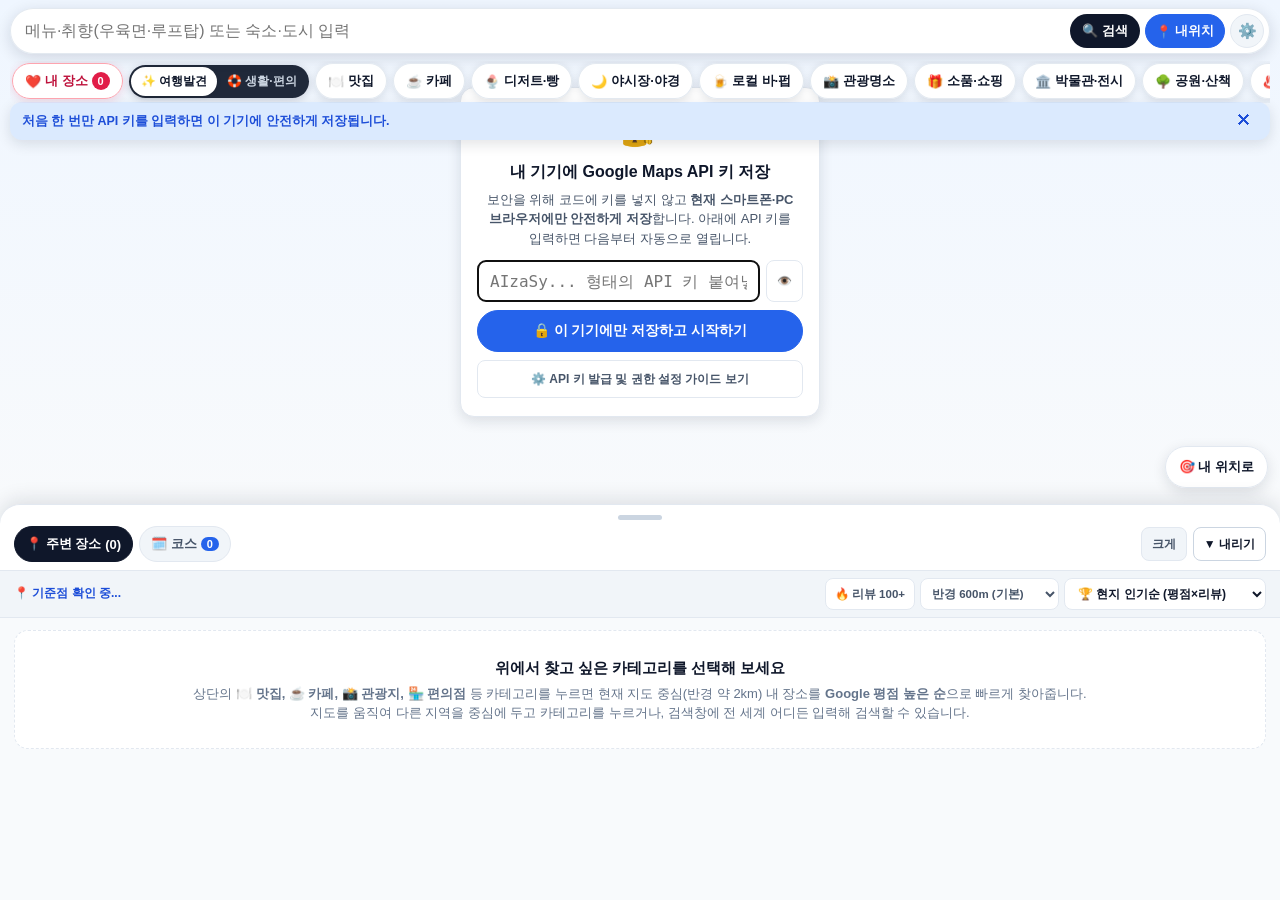
<file: index.html>
<!DOCTYPE html>
<html lang="ko">
<head>
  <meta charset="UTF-8" />
  <meta name="viewport" content="width=device-width, initial-scale=1.0, maximum-scale=1.0, user-scalable=no, viewport-fit=cover" />
  <meta name="apple-mobile-web-app-capable" content="yes" />
  <meta name="apple-mobile-web-app-status-bar-style" content="default" />
  <meta name="format-detection" content="telephone=no" />
  <meta name="referrer" content="strict-origin-when-cross-origin" />
  <title>주변 여행 도우미</title>
  <!-- 분리된 스타일시트 로드 -->
  <link rel="stylesheet" href="./style.css" />
</head>
<body>
  <!--
    ===========================================================================
    [아이폰용 Google Maps 여행 도우미 웹앱 설정 및 클라우드 안내]
    1. 보안 권장 API 키 설정 방법 (GitHub Pages 공개 저장소 유출 방지):
       소스 코드에는 API 키를 비워두고(GitHub에 키가 노출되지 않도록 보호),
       웹앱 첫 실행 시 화면의 입력창에 API 키를 입력하면 각자의 스마트폰·컴퓨터 브라우저(localStorage)에만 안전하게 저장됩니다.
    2. Google Cloud Console 필수 활성화 API (총 3개, 레거시 Places API 불필요):
       - Maps JavaScript API (지도 표시)
       - Places API (New) (주변 장소 검색 및 전 세계 텍스트 검색)
       - Routes API (도보 및 대중교통 실제 소요 시간·경로 계산)
       * 중요: API 키에 'API 제한사항'을 설정한 경우 반드시 위 3개 API
         (Maps JavaScript API, Places API (New), Routes API)를 모두 허용 목록에 체크하세요!
    ===========================================================================
  -->

  <div class="app-shell">
    <!-- 상단 플로팅 오버레이 헤더 (A타입: 지도가 화면 전체에 꽉 차도록 투명하게 떠 있는 구조) -->
    <header class="top-header">
      <form id="searchForm" class="search-row" onsubmit="return false;">
        <div class="search-input-wrap">
          <input
            type="search"
            id="searchInput"
            class="search-input"
            placeholder="메뉴·취향(우육면·루프탑) 또는 숙소·도시 입력"
            autocomplete="off"
          />
          <button type="button" id="btnClearSearch" class="btn-clear-search" aria-label="검색어 지우기">✕</button>
        </div>
        <button type="submit" id="btnSearch" class="btn-search" title="장소·메뉴·숙소 검색">
          🔍 검색
        </button>
        <button type="button" id="btnLocate" class="btn-locate" aria-label="내 위치 찾기" title="내 위치">
          📍 <span id="locateBtnText">내위치</span>
        </button>
        <button type="button" id="btnOpenHelp" class="btn-icon-pill" aria-label="도움말 및 API 키 안내" title="API 키 및 안내">
          ⚙️
        </button>
      </form>

      <!-- 상단 가로 스크롤 바: 맨 앞 '❤️ 내 장소' 버튼 + 카테고리 알약 버튼 -->
      <div id="categoryBar" class="category-scroll" role="tablist" aria-label="장소 카테고리"></div>

      <!-- 상단 '❤️ 내 장소' 드롭다운 패널 (미리 저장한 숙소·여행지를 한 번에 선택해 우선 이동) -->
      <div id="myPlacesDropdown" class="my-places-dropdown" role="region" aria-label="저장한 내 장소 목록">
        <div class="my-places-header">
          <span class="my-places-title">❤️ 내 장소 (숙소 · 가고 싶은 곳)</span>
          <button type="button" id="btnCloseMyPlaces" class="btn-my-place-act del" aria-label="내 장소 닫기">닫기 ✕</button>
        </div>
        <div id="myPlacesListContainer" class="my-places-list"></div>
      </div>
    </header>

    <!-- 상태 및 오류 알림 배너 -->
    <div id="statusBanner" class="status-banner" role="status" aria-live="polite">
      <span id="statusBannerText"></span>
      <div class="status-banner-actions">
        <button type="button" id="statusBannerHelpBtn" class="btn-banner-help" style="display:none;">원인·해결</button>
        <button type="button" id="statusBannerClose" class="status-banner-close" aria-label="알림 닫기">✕</button>
      </div>
    </div>

    <!-- 메인 영역: 지도 + 하단 시트 -->
    <main class="main-stage">
      <!-- 지도 영역 -->
      <section class="map-section" aria-label="Google 지도">
        <div id="map"></div>

        <!-- 지도를 움직였을 때 그 위치 중심에서 주변 정보를 바로 찾는 버튼 -->
        <button type="button" id="btnSearchMapCenter" class="btn-search-here" aria-label="현재 지도 중심에서 주변 검색">
          🔍 이 지역에서 바로 검색
        </button>

        <!-- 지도 중심 타겟 십자선 -->
        <div id="mapCenterReticle" class="map-center-reticle" aria-hidden="true"></div>

        <!-- API 키 미설정/오류 시 표시되는 기기 전용 보안 입력 화면 -->
        <div id="mapFallbackOverlay" class="map-fallback-overlay">
          <div class="map-fallback-card">
            <div class="map-fallback-icon">🔐</div>
            <h2 id="fallbackTitle" class="map-fallback-title">내 기기에 Google Maps API 키 저장</h2>
            <p id="fallbackDesc" class="map-fallback-desc">
              보안을 위해 소스 코드에 키를 넣지 않고, <strong>현재 사용 중인 스마트폰·PC 브라우저에만 안전하게 저장</strong>합니다. 한 번만 입력하면 다음부터 자동으로 연결됩니다.
            </p>
            <div class="key-input-group" style="margin-bottom:8px;">
              <input
                type="password"
                id="overlayKeyInput"
                class="key-input"
                placeholder="AIzaSy... 형태의 API 키 붙여넣기"
                autocomplete="off"
              />
              <button type="button" id="btnToggleOverlayKeyVis" class="card-btn" style="padding:0 10px; flex-shrink:0;" title="키 표시/숨기기">
                👁️
              </button>
            </div>
            <button type="button" id="btnSaveOverlayKey" class="btn-locate" style="width:100%; justify-content:center; height:42px; font-size:14px; margin-bottom:8px;">
              🔒 이 기기에만 저장하고 시작하기
            </button>
            <button type="button" id="btnFallbackOpenHelp" class="card-btn" style="width:100%; justify-content:center; font-size:12px; color:var(--text-secondary);">
              ⚙️ API 키 발급 및 권한 설정 가이드 보기
            </button>
          </div>
        </div>

        <!-- 선택 장소 경로 요약 및 도보/대중교통 전환 배지 -->
        <div id="mapRouteBadge" class="map-route-badge">
          <span id="mapRouteSummaryText">경로 표시 중</span>
          <button type="button" id="btnMapRouteWalk" class="map-route-mode-btn active">도보</button>
          <button type="button" id="btnMapRouteTransit" class="map-route-mode-btn">대중교통</button>
        </div>

        <!-- 지도 우측 하단 플로팅 버튼 -->
        <div class="map-floating-controls">
          <button type="button" id="btnRecenter" class="map-fab" title="내 위치로 돌아가기">
            🎯 내 위치로
          </button>
        </div>

        <!-- 하단 주변 장소 창이 완전히 내려갔을 때 나타나는 다시 올리기 플로팅 버튼 -->
        <button type="button" id="btnRestoreSheet" class="sheet-restore-bar" aria-label="주변 장소 목록 창 다시 올리기">
          <span>▲ 주변 장소 · 코스 열기</span>
          <span id="restoreCountBadge" class="sheet-restore-count">0곳</span>
        </button>
      </section>

      <!-- 하단 장소 목록 & 여행 코스 시트 -->
      <section id="bottomSheet" class="bottom-sheet" aria-label="장소 목록 및 여행 코스">
        <div id="sheetHandle" class="sheet-handle-bar" title="아래로 쓸어내려 숨기거나 위로 당겨 확대">
          <div class="sheet-pill"></div>
        </div>

        <!-- 1단 헤더: 좌측 탭(주변 장소 / 코스) + 우측 창 크기/내리기 버튼만 배치해 작은 모바일 화면에서도 겹침 원천 방지 -->
        <div class="sheet-header-row">
          <div class="tab-group">
            <button type="button" id="tabPlaces" class="tab-btn active">
              📍 주변 장소 <span id="placeCountText">(0)</span>
            </button>
            <button type="button" id="tabTrip" class="tab-btn">
              🗓️ 코스 <span id="tripCountBadge" class="trip-count-badge">0</span>
            </button>
          </div>

          <div class="sheet-controls-right">
            <button type="button" id="btnToggleSheet" class="btn-sheet-size" aria-label="패널 크게/기본">
              크게
            </button>
            <button type="button" id="btnHideSheet" class="btn-sheet-hide" aria-label="주변 장소 창 아래로 내려서 숨기기" title="주변 장소 창 숨기기">
              ▼ 내리기
            </button>
          </div>
        </div>

        <!-- 2단 서브바: 현재 고정 기준점 안내 + 리뷰 100+ 검증 토글 + 반경 + 정렬 필터 -->
        <div id="placesFilterBar" class="places-filter-bar" style="flex-wrap:wrap;">
          <div id="originContextBar" class="origin-context-bar" style="min-width:140px;">
            <span id="originContextText" class="origin-context-text">📍 기준점 확인 중...</span>
            <button type="button" id="btnToggleOriginMode" class="btn-banner-help" style="display:none; white-space:nowrap; margin-left:auto;">출발: 📌기준점</button>
            <button type="button" id="btnResetToMyLoc" class="btn-banner-help" style="display:none;">내 위치 복귀</button>
          </div>
          <div class="filter-controls-wrap">
            <button type="button" id="btnFilterVerified100" class="btn-verified-toggle" title="리뷰 100개 이상 검증된 장소만 보기">
              🔥 리뷰 100+
            </button>
            <select id="radiusSelect" class="radius-select" aria-label="검색 반경">
              <option value="600" selected>반경 600m (기본)</option>
              <option value="1200">반경 1.2km</option>
              <option value="2000">반경 2km</option>
              <option value="3000">반경 3km</option>
            </select>
            <select id="sortSelect" class="sort-select" aria-label="정렬 기준">
              <option value="popular" selected>🏆 현지 인기순 (평점×리뷰)</option>
              <option value="rating">★ 구글 평점 높은 순</option>
              <option value="dist">📍 가장 가까운 순</option>
              <option value="walk">🚶 도보 빠른 순</option>
              <option value="transit">🚌 대중교통 순</option>
              <option value="open">🟢 영업 중 우선</option>
            </select>
          </div>
        </div>

        <!-- 3단 서브바: 카테고리별 세부 메뉴·취향 키워드 원탭 필터 바 -->
        <div id="quickTasteBar" class="quick-taste-bar" role="region" aria-label="세부 메뉴 및 취향 키워드"></div>

        <div class="sheet-body">

          <!-- 로딩 인디케이터 -->
          <div id="loadingBox" class="loading-box">
            <div class="spinner"></div>
            <span id="loadingText">주변 장소와 실제 이동 경로를 불러오는 중...</span>
          </div>

          <!-- 탭 1: 주변 장소 카드 목록 -->
          <div id="placesView">
            <div id="placesEmptyState" class="empty-state">
              <p class="empty-state-title">위에서 찾고 싶은 카테고리를 선택해 보세요</p>
              <p class="empty-state-desc">
                상단의 <strong>🍽️ 맛집, ☕ 카페, 📸 관광지, 🏪 편의점</strong> 등 카테고리를 누르면 현재 지도 중심(반경 약 2km) 내 장소를 <strong>Google 평점 높은 순</strong>으로 빠르게 찾아줍니다.<br />
                지도를 움직여 다른 지역을 중심에 두고 카테고리를 누르거나, 검색창에 전 세계 어디든 입력해 검색할 수 있습니다.
              </p>
            </div>
            <div id="placesList" class="places-list"></div>
          </div>

          <!-- 탭 2: 여행 코스 플래너 (Day 1~3 일자별 관리 + 메모 + 스마트 동선 최적화) -->
          <div id="tripView" class="trip-panel">
            <div class="trip-summary-box">
              <div id="tripDayTabs" class="trip-day-tabs" role="tablist" aria-label="여행 일자 선택">
                <button type="button" class="trip-day-btn active" data-day="1">🗓️ Day 1</button>
                <button type="button" class="trip-day-btn" data-day="2">🗓️ Day 2</button>
                <button type="button" class="trip-day-btn" data-day="3">🗓️ Day 3</button>
              </div>

              <div class="trip-toolbar">
                <strong>이동 수단 및 코스 동선</strong>
                <div class="trip-mode-switch" role="group" aria-label="여행 코스 이동 수단">
                  <button type="button" id="btnTripModeWalk" class="trip-mode-btn active" data-mode="WALKING">🚶 도보</button>
                  <button type="button" id="btnTripModeTransit" class="trip-mode-btn" data-mode="TRANSIT">🚌 대중교통</button>
                </div>
              </div>

              <div id="tripMetricsBox" class="trip-total-metrics">
                장소 카드 우측 상단의 <strong>+코스</strong> 버튼을 눌러 일자별 방문 장소를 담아보세요.
              </div>
              <div id="tripOptNote" class="trip-opt-note"></div>

              <div class="trip-action-row">
                <button type="button" id="btnOptimizeTrip" class="btn-trip-action accent" title="가장 짧은 이동 거리 순서로 정렬">
                  📍 최단 거리순 정렬
                </button>
                <button type="button" id="btnOptimizeTripSmart" class="btn-trip-action" style="border-color:var(--accent); color:var(--accent-dark);" title="오전 관광지 → 점심 식당 → 오후 카페 → 저녁 맛집 → 야경/바 순서로 정렬">
                  🕒 시간·업종 맞춤 정렬
                </button>
              </div>
              <div class="trip-action-row" style="margin-top:6px;">
                <button type="button" id="btnDrawTripRoute" class="btn-trip-action">
                  🗺️ 지도에 코스 표시
                </button>
                <a id="btnOpenTripGoogleMaps" href="https://www.google.com/maps" target="_blank" rel="noopener noreferrer" class="btn-trip-action">
                  ↗ Google 지도 길찾기
                </a>
              </div>
            </div>

            <div id="tripStopsList" class="trip-stop-list"></div>
          </div>
        </div>
      </section>
    </main>

    <!-- 도움말 및 API 권한 오류 해결 안내 모달 -->
    <div id="helpModal" class="modal-backdrop" role="dialog" aria-modal="true" aria-labelledby="helpModalTitle">
      <div class="modal-sheet">
        <div class="modal-header">
          <h3 id="helpModalTitle" class="modal-title">⚙️ API 키 설정 및 Places API (New) 안내</h3>
          <button type="button" id="btnCloseHelp" class="modal-close" aria-label="닫기">✕</button>
        </div>

        <div class="alert-box">
          <strong>🚨 권한 오류 발생 시 확인사항 (Places API (New) 전용)</strong>
          <p style="margin:4px 0 6px;">
            이 앱은 구형 Places API 없이 최신 <strong><code>Places API (New)</code></strong>와 <strong><code>Routes API</code></strong>만 사용합니다.
          </p>
          <ol style="margin:4px 0 0; padding-left:18px;">
            <li><strong>API 및 서비스 &gt; 라이브러리</strong>에서 <code>Maps JavaScript API</code>, <code>Places API (New)</code>, <code>Routes API</code> 3개가 <strong>사용(Enable)</strong> 상태인지 확인하세요.</li>
            <li><strong>사용자 인증 정보 &gt; API 키 클릭 &gt; API 제한사항</strong>에서 '키 제한'을 선택하신 경우, 허용 목록 드롭다운에서 <strong><code>Maps JavaScript API</code>, <code>Places API (New)</code>, <code>Routes API</code></strong> 3개가 모두 체크되어 있는지 확인 후 <strong>[저장]</strong>을 눌러주세요.</li>
          </ol>
          <div id="lastDiagnosticErrorBox" style="margin-top:8px; font-family:ui-monospace, monospace; font-size:11.5px; background:rgba(255,255,255,0.85); padding:6px 8px; border-radius:6px; display:none;"></div>
        </div>

        <div class="guide-section">
          <h4>1. 내 기기(브라우저) 전용 API 키 관리</h4>
          <p id="activeKeyInfoText" style="margin:0 0 6px; font-weight:700; color:var(--accent);">
            현재 적용된 API 키 확인 중...
          </p>
          <p style="margin:0 0 6px;">
            입력하신 API 키는 외부 서버나 GitHub에 노출되지 않고 <strong>현재 스마트폰·컴퓨터의 브라우저(localStorage)에만 저장</strong>됩니다.
          </p>
          <div class="key-input-group">
            <input type="password" id="runtimeKeyInput" class="key-input" placeholder="AIzaSy... 형태의 Google Maps API 키" autocomplete="off" />
            <button type="button" id="btnToggleModalKeyVis" class="card-btn" style="padding:0 10px; flex-shrink:0;" title="키 표시/숨기기">👁️</button>
            <button type="button" id="btnApplyRuntimeKey" class="btn-search">저장·적용</button>
          </div>
          <div style="margin-top:8px; display:flex; gap:8px; flex-wrap:wrap;">
            <button type="button" id="btnClearKeyCache" class="card-btn" style="padding:7px 12px; font-size:12px;">
              🔄 검색 캐시 초기화
            </button>
            <button type="button" id="btnDeleteStoredKey" class="card-btn" style="padding:7px 12px; font-size:12px; color:var(--rose); border-color:#fecdd3; background:var(--rose-soft);">
              🗑️ 이 기기에서 API 키 삭제
            </button>
          </div>
        </div>

        <div class="guide-section">
          <h4>2. 아이폰(iPhone Safari)에서 실행하는 방법</h4>
          <ol>
            <li><strong>중요 (HTTPS 필수)</strong>: 아이폰에서 <code>file://</code> 로컬 파일로 직접 열면 iOS 보안 정책상 위치 권한(Geolocation)과 Google Maps API가 작동하지 않을 수 있습니다.</li>
            <li><strong>GitHub Pages 무료 호스팅 방법</strong>:
              <ul>
                <li>GitHub에 새 저장소(Repository)를 만들고 이 <code>index.html</code> 파일 하나만 업로드합니다.</li>
                <li>저장소의 <strong>Settings &gt; Pages</strong> 메뉴에서 Branch를 <code>main</code>으로 선택해 저장합니다.</li>
                <li>생성된 <code>https://&lt;아이디&gt;.github.io/&lt;저장소명&gt;/</code> 주소를 아이폰 Safari에서 열고 <strong>공유 &gt; 홈 화면에 추가</strong>를 누르면 앱처럼 편리하게 사용할 수 있습니다.</li>
              </ul>
            </li>
          </ol>
        </div>
      </div>
    </div>
  </div>

  <!-- 분리된 모듈 스크립트 순차 로드 (의존성 순서: config -> search -> route -> app) -->
  <script src="./config.js"></script>
  <script src="./search.js"></script>
  <script src="./route.js"></script>
  <script src="./app.js"></script>
</body>
</html>
</file>
<file: style.css>
:root {
      --bg-primary: #f8fafc;
      --bg-surface: #ffffff;
      --bg-subtle: #f1f5f9;
      --text-primary: #0f172a;
      --text-secondary: #475569;
      --text-muted: #64748b;
      --accent: #2563eb;
      --accent-dark: #1d4ed8;
      --accent-soft: #dbeafe;
      --emerald: #059669;
      --emerald-soft: #d1fae5;
      --amber: #d97706;
      --amber-soft: #fef3c7;
      --rose: #e11d48;
      --rose-soft: #ffe4e6;
      --border: #e2e8f0;
      --shadow-sm: 0 1px 3px rgba(15, 23, 42, 0.08);
      --shadow-md: 0 4px 14px rgba(15, 23, 42, 0.12);
      --shadow-lg: 0 10px 25px rgba(15, 23, 42, 0.18);
      --radius-sm: 10px;
      --radius-md: 14px;
      --radius-lg: 20px;
      --safe-top: env(safe-area-inset-top, 0px);
      --safe-bottom: env(safe-area-inset-bottom, 0px);
      --safe-left: env(safe-area-inset-left, 0px);
      --safe-right: env(safe-area-inset-right, 0px);
    }

    * {
      box-sizing: border-box;
      -webkit-tap-highlight-color: transparent;
    }

    html, body {
      margin: 0;
      padding: 0;
      width: 100%;
      height: 100%;
      overflow: hidden;
      background: var(--bg-primary);
      color: var(--text-primary);
      font-family: -apple-system, BlinkMacSystemFont, "SF Pro Text", "Apple SD Gothic Neo", "Pretendard", "Malgun Gothic", sans-serif;
      font-size: 15px;
      line-height: 1.45;
      -webkit-font-smoothing: antialiased;
    }

    /* 전체 앱 컨테이너 (지도가 화면 맨 위부터 꽉 차는 A타입 레이아웃) */
    .app-shell {
      display: flex;
      flex-direction: column;
      width: 100%;
      height: 100dvh;
      padding-left: var(--safe-left);
      padding-right: var(--safe-right);
      background: var(--bg-primary);
      position: relative;
      overflow: hidden;
    }

    /* 상단 투명 오버레이 헤더 (구글맵·네이버지도 앱 스타일) */
    .top-header {
      position: absolute;
      top: calc(8px + var(--safe-top));
      left: 10px;
      right: 10px;
      z-index: 25;
      background: transparent;
      border: none;
      padding: 0;
      pointer-events: none;
    }

    .search-row {
      pointer-events: auto;
      display: flex;
      align-items: center;
      gap: 5px;
      margin-bottom: 7px;
      padding: 4px 5px 4px 12px;
      background: rgba(255, 255, 255, 0.96);
      backdrop-filter: blur(12px);
      -webkit-backdrop-filter: blur(12px);
      border: 1px solid rgba(226, 232, 240, 0.95);
      border-radius: 999px;
      box-shadow: 0 4px 16px rgba(15, 23, 42, 0.14);
    }

    .search-input-wrap {
      position: relative;
      flex: 1;
      display: flex;
      align-items: center;
      min-width: 0;
    }

    .search-input {
      width: 100%;
      height: 36px;
      padding: 0 28px 0 2px;
      border: none;
      background: transparent;
      color: var(--text-primary);
      /* 아이폰 Safari 자동 확대 방지를 위해 16px 고정 */
      font-size: 16px;
      outline: none;
    }

    .btn-clear-search {
      position: absolute;
      right: 2px;
      width: 26px;
      height: 26px;
      border-radius: 50%;
      border: none;
      background: var(--bg-subtle);
      color: var(--text-muted);
      font-size: 14px;
      display: none;
      align-items: center;
      justify-content: center;
      cursor: pointer;
    }

    .btn-search {
      height: 34px;
      padding: 0 12px;
      border-radius: 999px;
      border: none;
      background: var(--text-primary);
      color: #ffffff;
      font-size: 13px;
      font-weight: 700;
      cursor: pointer;
      white-space: nowrap;
      flex-shrink: 0;
    }

    .btn-search:disabled {
      opacity: 0.5;
      cursor: not-allowed;
    }

    .btn-locate {
      display: inline-flex;
      align-items: center;
      gap: 3px;
      height: 34px;
      padding: 0 10px;
      border-radius: 999px;
      border: 1px solid var(--accent);
      background: var(--accent);
      color: #ffffff;
      font-size: 12.5px;
      font-weight: 700;
      cursor: pointer;
      transition: opacity 0.15s ease, transform 0.1s ease;
      white-space: nowrap;
      flex-shrink: 0;
    }

    .btn-locate:active {
      transform: scale(0.97);
    }

    .btn-locate:disabled {
      opacity: 0.55;
      cursor: not-allowed;
    }

    .btn-icon-pill {
      display: inline-flex;
      align-items: center;
      justify-content: center;
      width: 34px;
      height: 34px;
      padding: 0;
      border-radius: 50%;
      border: 1px solid var(--border);
      background: var(--bg-subtle);
      color: var(--text-secondary);
      font-size: 15px;
      cursor: pointer;
      flex-shrink: 0;
    }

    /* 카테고리 가로 스크롤 (지도 위 반투명 알약 버튼) */
    .category-scroll {
      pointer-events: auto;
      display: flex;
      align-items: center;
      gap: 6px;
      overflow-x: auto;
      padding: 2px 2px 4px;
      scrollbar-width: none;
      -ms-overflow-style: none;
      -webkit-overflow-scrolling: touch;
    }

    .category-scroll::-webkit-scrollbar {
      display: none;
    }

    .cat-btn {
      flex-shrink: 0;
      display: inline-flex;
      align-items: center;
      gap: 4px;
      min-height: 36px;
      padding: 0 12px;
      border-radius: 999px;
      border: 1px solid rgba(226, 232, 240, 0.95);
      background: rgba(255, 255, 255, 0.95);
      backdrop-filter: blur(8px);
      -webkit-backdrop-filter: blur(8px);
      color: var(--text-primary);
      font-size: 13px;
      font-weight: 700;
      box-shadow: 0 2px 8px rgba(15, 23, 42, 0.12);
      cursor: pointer;
      transition: all 0.15s ease;
    }

    .cat-btn.active {
      background: var(--accent);
      border-color: var(--accent);
      color: #ffffff;
      font-weight: 800;
      box-shadow: 0 3px 10px rgba(37, 99, 235, 0.35);
    }

    /* 상태/알림 배너 영역 (플로팅 헤더 바로 아래 위치) */
    .status-banner {
      position: absolute;
      top: calc(102px + var(--safe-top));
      left: 10px;
      right: 10px;
      border-radius: 12px;
      display: none;
      align-items: center;
      justify-content: space-between;
      gap: 8px;
      padding: 8px 12px;
      font-size: 12.5px;
      font-weight: 700;
      box-shadow: var(--shadow-md);
      z-index: 24;
    }

    .status-banner.info {
      display: flex;
      background: var(--accent-soft);
      color: var(--accent-dark);
    }

    .status-banner.warn {
      display: flex;
      background: var(--amber-soft);
      color: #92400e;
    }

    .status-banner.error {
      display: flex;
      background: var(--rose-soft);
      color: #9f1239;
    }

    .status-banner-actions {
      display: flex;
      align-items: center;
      gap: 6px;
      flex-shrink: 0;
    }

    .btn-banner-help {
      border: 1px solid currentColor;
      background: rgba(255, 255, 255, 0.75);
      color: inherit;
      border-radius: 6px;
      padding: 3px 8px;
      font-size: 11.5px;
      font-weight: 800;
      cursor: pointer;
      white-space: nowrap;
    }

    .status-banner-close {
      border: none;
      background: transparent;
      color: inherit;
      font-size: 16px;
      cursor: pointer;
      padding: 2px 6px;
    }

    /* 메인 콘텐츠: 지도 + 하단 패널 */
    .main-stage {
      flex: 1;
      display: flex;
      flex-direction: column;
      position: relative;
      min-height: 0;
      overflow: hidden;
    }

    /* 지도 영역 */
    .map-section {
      position: relative;
      flex: 1;
      min-height: 180px;
      background: #e2e8f0;
      transition: flex 0.25s ease;
    }

    #map {
      width: 100%;
      height: 100%;
    }

    /* 지도 이동 시 나타나는 "이 지도 중심에서 주변 검색" 상단 플로팅 버튼 */
    .btn-search-here {
      position: absolute;
      top: calc(102px + var(--safe-top));
      left: 50%;
      transform: translateX(-50%) translateY(-150%);
      opacity: 0;
      pointer-events: none;
      z-index: 16;
      display: inline-flex;
      align-items: center;
      gap: 6px;
      min-height: 40px;
      padding: 0 16px;
      border-radius: 999px;
      border: 1.5px solid var(--accent);
      background: rgba(255, 255, 255, 0.96);
      color: var(--accent-dark);
      font-size: 13.5px;
      font-weight: 800;
      box-shadow: var(--shadow-lg);
      cursor: pointer;
      white-space: nowrap;
      backdrop-filter: blur(6px);
      transition: transform 0.22s cubic-bezier(0.22, 1, 0.36, 1), opacity 0.18s ease;
    }

    .btn-search-here.visible {
      transform: translateX(-50%) translateY(0);
      opacity: 1;
      pointer-events: auto;
    }

    .btn-search-here:active {
      transform: translateX(-50%) scale(0.96);
    }

    /* 지도 중앙 십자 타겟 표시 (지도 이동 시 중심점 확인용) */
    .map-center-reticle {
      position: absolute;
      top: 50%;
      left: 50%;
      width: 24px;
      height: 24px;
      transform: translate(-50%, -50%);
      pointer-events: none;
      z-index: 11;
      opacity: 0;
      transition: opacity 0.2s ease;
    }

    .map-center-reticle.visible {
      opacity: 0.75;
    }

    .map-center-reticle::before,
    .map-center-reticle::after {
      content: "";
      position: absolute;
      background: var(--accent-dark);
      border-radius: 2px;
    }

    .map-center-reticle::before {
      top: 11px;
      left: 4px;
      right: 4px;
      height: 2px;
    }

    .map-center-reticle::after {
      left: 11px;
      top: 4px;
      bottom: 4px;
      width: 2px;
    }

    /* API 키 미설정 또는 오류 시 지도 위 안내 오버레이 */
    .map-fallback-overlay {
      position: absolute;
      inset: 0;
      background: linear-gradient(180deg, #eff6ff 0%, #f8fafc 100%);
      display: flex;
      flex-direction: column;
      align-items: center;
      justify-content: center;
      padding: 20px;
      text-align: center;
      z-index: 10;
    }

    .map-fallback-card {
      max-width: 360px;
      width: 100%;
      background: var(--bg-surface);
      border: 1px solid var(--border);
      border-radius: var(--radius-md);
      padding: 18px 16px;
      box-shadow: var(--shadow-md);
    }

    .map-fallback-icon {
      font-size: 32px;
      margin-bottom: 8px;
    }

    .map-fallback-title {
      font-size: 16px;
      font-weight: 800;
      margin: 0 0 6px;
      color: var(--text-primary);
    }

    .map-fallback-desc {
      font-size: 13px;
      color: var(--text-secondary);
      margin: 0 0 12px;
      line-height: 1.5;
      word-break: keep-all;
    }

    .map-fallback-code {
      display: block;
      background: var(--bg-subtle);
      border: 1px solid var(--border);
      border-radius: 8px;
      padding: 8px 10px;
      font-family: ui-monospace, SFMono-Regular, Menlo, monospace;
      font-size: 11.5px;
      color: var(--text-primary);
      margin-bottom: 12px;
      overflow-x: auto;
      text-align: left;
    }

    /* 지도 플로팅 컨트롤 */
    .map-floating-controls {
      position: absolute;
      right: 12px;
      bottom: 16px;
      display: flex;
      flex-direction: column;
      gap: 8px;
      z-index: 12;
      transition: bottom 0.2s ease;
    }

    .map-fab {
      min-height: 42px;
      padding: 0 13px;
      border-radius: 999px;
      border: 1px solid var(--border);
      background: rgba(255, 255, 255, 0.96);
      color: var(--text-primary);
      font-size: 13px;
      font-weight: 700;
      box-shadow: var(--shadow-md);
      display: inline-flex;
      align-items: center;
      justify-content: center;
      gap: 5px;
      cursor: pointer;
      backdrop-filter: blur(6px);
    }

    .map-route-badge {
      position: absolute;
      left: 12px;
      bottom: 16px;
      z-index: 12;
      background: rgba(15, 23, 42, 0.88);
      color: #ffffff;
      padding: 7px 12px;
      border-radius: 999px;
      font-size: 12px;
      font-weight: 600;
      display: none;
      align-items: center;
      gap: 8px;
      box-shadow: var(--shadow-md);
      max-width: calc(100% - 140px);
    }

    .map-route-badge.visible {
      display: inline-flex;
    }

    .map-route-mode-btn {
      border: 1px solid rgba(255,255,255,0.3);
      background: rgba(255,255,255,0.15);
      color: #ffffff;
      border-radius: 999px;
      padding: 3px 8px;
      font-size: 11px;
      font-weight: 700;
      cursor: pointer;
    }

    .map-route-mode-btn.active {
      background: var(--accent);
      border-color: var(--accent);
    }

    /* 주변 장소 창이 완전히 내려갔을 때(숨김 상태) 다시 올리는 플로팅 바 */
    .sheet-restore-bar {
      position: absolute;
      left: 50%;
      bottom: calc(16px + var(--safe-bottom));
      transform: translateX(-50%) translateY(150%);
      opacity: 0;
      pointer-events: none;
      z-index: 25;
      display: inline-flex;
      align-items: center;
      gap: 8px;
      background: var(--text-primary);
      color: #ffffff;
      border: 1px solid rgba(255, 255, 255, 0.18);
      border-radius: 999px;
      padding: 10px 18px;
      font-size: 14px;
      font-weight: 800;
      box-shadow: var(--shadow-lg);
      cursor: pointer;
      white-space: nowrap;
      transition: transform 0.25s cubic-bezier(0.22, 1, 0.36, 1), opacity 0.2s ease;
    }

    .sheet-restore-bar.visible {
      transform: translateX(-50%) translateY(0);
      opacity: 1;
      pointer-events: auto;
    }

    .sheet-restore-bar:active {
      transform: translateX(-50%) scale(0.97);
    }

    .sheet-restore-count {
      background: var(--accent);
      color: #ffffff;
      border-radius: 999px;
      padding: 2px 8px;
      font-size: 12px;
      font-weight: 800;
    }

    /* 하단 시트 / 목록 패널 (지도를 더 넓게 보도록 기본 높이 44%로 최적화) */
    .bottom-sheet {
      flex-shrink: 0;
      height: 44%;
      min-height: 195px;
      max-height: 82%;
      background: var(--bg-surface);
      border-top-left-radius: var(--radius-lg);
      border-top-right-radius: var(--radius-lg);
      box-shadow: 0 -4px 20px rgba(15, 23, 42, 0.12);
      display: flex;
      flex-direction: column;
      z-index: 15;
      transition: height 0.25s cubic-bezier(0.22, 1, 0.36, 1), transform 0.25s cubic-bezier(0.22, 1, 0.36, 1), opacity 0.2s ease;
      padding-bottom: var(--safe-bottom);
      border-top: 1px solid var(--border);
    }

    .bottom-sheet.expanded {
      height: 78%;
    }

    /* 아래로 완전히 내려서 사라진 상태 */
    .bottom-sheet.hidden {
      height: 0 !important;
      min-height: 0 !important;
      padding-bottom: 0 !important;
      border-top: none;
      transform: translateY(100%);
      opacity: 0;
      pointer-events: none;
      overflow: hidden;
    }

    .sheet-handle-bar {
      padding: 10px 14px 6px;
      display: flex;
      flex-direction: column;
      align-items: center;
      cursor: grab;
      user-select: none;
      touch-action: none;
    }

    .sheet-pill {
      width: 44px;
      height: 5px;
      border-radius: 999px;
      background: #cbd5e1;
    }

    .sheet-header-row {
      width: 100%;
      display: flex;
      align-items: center;
      justify-content: space-between;
      gap: 8px;
      padding: 0 14px 8px;
      border-bottom: 1px solid var(--border);
    }

    .tab-group {
      display: flex;
      align-items: center;
      gap: 6px;
      min-width: 0;
      flex-shrink: 1;
    }

    .tab-btn {
      min-height: 36px;
      padding: 0 11px;
      border-radius: 999px;
      border: 1px solid var(--border);
      background: var(--bg-subtle);
      color: var(--text-secondary);
      font-size: 13px;
      font-weight: 700;
      cursor: pointer;
      display: inline-flex;
      align-items: center;
      gap: 4px;
      white-space: nowrap;
    }

    .tab-btn.active {
      background: var(--text-primary);
      border-color: var(--text-primary);
      color: #ffffff;
    }

    .trip-count-badge {
      background: var(--accent);
      color: #ffffff;
      border-radius: 999px;
      padding: 1px 6px;
      font-size: 11px;
      font-weight: 800;
    }

    .sheet-controls-right {
      display: flex;
      align-items: center;
      gap: 6px;
      flex-shrink: 0;
    }

    /* 정렬 필터와 기준점 안내를 별도 2단 바로 분리해 '코스' 탭과 절대 겹치지 않게 배치 */
    .places-filter-bar {
      display: flex;
      align-items: center;
      justify-content: space-between;
      gap: 8px;
      padding: 7px 14px;
      background: var(--bg-subtle);
      border-bottom: 1px solid var(--border);
      flex-shrink: 0;
    }

    .origin-context-bar {
      display: flex;
      align-items: center;
      gap: 6px;
      min-width: 0;
      flex: 1;
      color: var(--accent-dark);
      font-size: 12px;
      font-weight: 700;
    }

    .origin-context-text {
      overflow: hidden;
      text-overflow: ellipsis;
      white-space: nowrap;
      min-width: 0;
    }

    .sort-select {
      height: 32px;
      padding: 0 22px 0 9px;
      border-radius: 8px;
      border: 1px solid var(--border);
      background: var(--bg-surface);
      color: var(--text-primary);
      font-size: 12px;
      font-weight: 700;
      flex-shrink: 0;
      cursor: pointer;
    }

    .btn-sheet-size {
      min-height: 34px;
      padding: 0 10px;
      border-radius: 8px;
      border: 1px solid var(--border);
      background: var(--bg-subtle);
      color: var(--text-secondary);
      font-size: 12px;
      font-weight: 700;
      cursor: pointer;
      white-space: nowrap;
    }

    .btn-sheet-hide {
      min-height: 34px;
      padding: 0 10px;
      border-radius: 8px;
      border: 1px solid #cbd5e1;
      background: var(--bg-surface);
      color: var(--text-primary);
      font-size: 12px;
      font-weight: 800;
      cursor: pointer;
      white-space: nowrap;
    }

    .btn-sheet-hide:active {
      background: var(--bg-subtle);
    }

    /* 패널 내부 스크롤 목록 */
    .sheet-body {
      flex: 1;
      overflow-y: auto;
      padding: 12px 14px 20px;
      -webkit-overflow-scrolling: touch;
      background: var(--bg-primary);
    }

    /* 로딩 표시 */
    .loading-box {
      display: none;
      align-items: center;
      justify-content: center;
      gap: 10px;
      padding: 24px 16px;
      color: var(--text-secondary);
      font-size: 14px;
      font-weight: 600;
    }

    .loading-box.active {
      display: flex;
    }

    .spinner {
      width: 20px;
      height: 20px;
      border: 3px solid var(--border);
      border-top-color: var(--accent);
      border-radius: 50%;
      animation: spin 0.75s linear infinite;
    }

    @keyframes spin {
      to { transform: rotate(360deg); }
    }

    /* 빈 상태 안내 */
    .empty-state {
      background: var(--bg-surface);
      border: 1px dashed var(--border);
      border-radius: var(--radius-md);
      padding: 26px 16px;
      text-align: center;
      color: var(--text-secondary);
    }

    .empty-state-title {
      font-size: 15px;
      font-weight: 700;
      color: var(--text-primary);
      margin: 0 0 6px;
    }

    .empty-state-desc {
      font-size: 13px;
      color: var(--text-muted);
      margin: 0;
      word-break: keep-all;
    }

    /* 장소 카드 디자인 */
    .places-list {
      display: flex;
      flex-direction: column;
      gap: 12px;
    }

    .place-card {
      background: var(--bg-surface);
      border: 1.5px solid var(--border);
      border-radius: var(--radius-md);
      padding: 14px;
      box-shadow: var(--shadow-sm);
      transition: border-color 0.15s ease, box-shadow 0.15s ease;
      cursor: pointer;
    }

    .place-card.selected {
      border-color: var(--accent);
      box-shadow: 0 0 0 2px rgba(37, 99, 235, 0.15), var(--shadow-md);
    }

    .card-top {
      display: flex;
      gap: 12px;
      align-items: flex-start;
    }

    .card-main-info {
      flex: 1;
      min-width: 0;
    }

    .card-title-row {
      display: flex;
      align-items: center;
      gap: 6px;
      flex-wrap: wrap;
      margin-bottom: 4px;
    }

    .place-index-badge {
      display: inline-flex;
      align-items: center;
      justify-content: center;
      min-width: 22px;
      height: 22px;
      padding: 0 6px;
      border-radius: 999px;
      background: var(--text-primary);
      color: #ffffff;
      font-size: 12px;
      font-weight: 800;
    }

    .place-card.selected .place-index-badge {
      background: var(--accent);
    }

    .place-name {
      font-size: 16px;
      font-weight: 800;
      color: var(--text-primary);
      margin: 0;
      word-break: keep-all;
    }

    .place-category-badge {
      font-size: 11.5px;
      font-weight: 700;
      color: var(--text-secondary);
      background: var(--bg-subtle);
      padding: 2px 8px;
      border-radius: 6px;
    }

    .meta-row {
      display: flex;
      align-items: center;
      flex-wrap: wrap;
      gap: 6px 10px;
      font-size: 13px;
      margin-top: 4px;
      color: var(--text-secondary);
    }

    .rating-text {
      font-weight: 700;
      color: #b45309;
    }

    .status-open {
      color: var(--emerald);
      font-weight: 700;
    }

    .status-closed {
      color: var(--rose);
      font-weight: 700;
    }

    .status-unknown {
      color: var(--text-muted);
    }

    .price-badge {
      font-weight: 700;
      color: var(--text-secondary);
      background: var(--bg-subtle);
      padding: 1px 6px;
      border-radius: 4px;
      font-size: 12px;
    }

    /* 사진 썸네일 및 저작자 표시 */
    .card-photo-box {
      flex-shrink: 0;
      width: 84px;
      display: flex;
      flex-direction: column;
      gap: 3px;
    }

    .card-photo {
      width: 84px;
      height: 84px;
      border-radius: 10px;
      object-fit: cover;
      background: var(--bg-subtle);
      border: 1px solid var(--border);
    }

    .photo-attr {
      font-size: 10px;
      color: var(--text-muted);
      line-height: 1.2;
      overflow: hidden;
      text-overflow: ellipsis;
      white-space: nowrap;
    }

    .photo-attr a {
      color: var(--text-muted);
      text-decoration: underline;
    }

    /* 거리 및 이동 시간 배지 행 */
    .distance-bar {
      display: flex;
      flex-wrap: wrap;
      gap: 6px;
      margin-top: 10px;
      padding: 8px 10px;
      background: var(--bg-subtle);
      border-radius: 10px;
      font-size: 12.5px;
      font-weight: 600;
    }

    .dist-chip {
      display: inline-flex;
      align-items: center;
      gap: 4px;
      color: var(--text-primary);
    }

    .dist-chip.walk {
      color: var(--accent-dark);
    }

    .dist-chip.transit {
      color: var(--emerald);
    }

    .dist-divider {
      color: #cbd5e1;
    }

    /* 장소 소개 및 영업시간 요약 */
    .place-summary {
      margin-top: 8px;
      font-size: 13px;
      color: var(--text-secondary);
      line-height: 1.45;
      word-break: keep-all;
    }

    .opening-hours-line {
      margin-top: 4px;
      font-size: 12px;
      color: var(--text-muted);
    }

    /* 상세 정보 확장 영역 (영업시간 전체, 대중교통 세부 경로 등) */
    .place-details-drawer {
      display: none;
      margin-top: 10px;
      padding-top: 10px;
      border-top: 1px dashed var(--border);
      font-size: 13px;
      color: var(--text-secondary);
    }

    .place-details-drawer.open {
      display: block;
    }

    .detail-block-title {
      font-size: 12px;
      font-weight: 800;
      color: var(--text-primary);
      margin: 6px 0 4px;
    }

    .transit-steps-list {
      display: flex;
      flex-direction: column;
      gap: 6px;
      margin-top: 6px;
      background: #f8fafc;
      padding: 8px 10px;
      border-radius: 8px;
      border: 1px solid var(--border);
    }

    .transit-step-item {
      display: flex;
      align-items: flex-start;
      gap: 6px;
      font-size: 12.5px;
      line-height: 1.4;
    }

    .transit-line-pill {
      display: inline-block;
      padding: 1px 6px;
      border-radius: 4px;
      background: var(--accent);
      color: #ffffff;
      font-size: 11px;
      font-weight: 700;
      white-space: nowrap;
    }

    /* 장소 카드 버튼 영역 */
    .card-actions {
      display: flex;
      flex-wrap: wrap;
      gap: 5px;
      margin-top: 11px;
    }

    .card-actions .card-btn {
      flex: 1 1 calc(20% - 5px);
      min-width: 60px;
    }

    .card-btn.fav-saved {
      background: var(--rose-soft);
      border-color: var(--rose);
      color: var(--rose);
    }

    /* 상단 빨간 하트 '❤️ 내 장소' 전용 버튼 스타일 */
    .cat-btn.my-places-btn {
      background: rgba(255, 255, 255, 0.98);
      border: 1.5px solid #fda4af;
      color: #be123c;
      font-weight: 800;
      box-shadow: 0 2px 10px rgba(225, 29, 72, 0.16);
    }

    .cat-btn.my-places-btn.active {
      background: var(--rose);
      border-color: var(--rose);
      color: #ffffff;
      box-shadow: 0 3px 12px rgba(225, 29, 72, 0.35);
    }

    .my-places-count {
      display: inline-flex;
      align-items: center;
      justify-content: center;
      min-width: 18px;
      height: 18px;
      padding: 0 5px;
      border-radius: 999px;
      background: var(--rose);
      color: #ffffff;
      font-size: 11px;
      font-weight: 800;
    }

    .cat-btn.my-places-btn.active .my-places-count {
      background: #ffffff;
      color: var(--rose);
    }

    /* 상단 '❤️ 내 장소' 드롭다운 선택 패널 (숙소·가고 싶은 여행지 우선 선택) */
    .my-places-dropdown {
      pointer-events: auto;
      display: none;
      flex-direction: column;
      gap: 8px;
      margin-top: 6px;
      padding: 12px;
      background: rgba(255, 255, 255, 0.98);
      backdrop-filter: blur(14px);
      -webkit-backdrop-filter: blur(14px);
      border: 1.5px solid #fecdd3;
      border-radius: 16px;
      box-shadow: var(--shadow-lg);
      max-height: 54dvh;
      overflow-y: auto;
    }

    .my-places-dropdown.open {
      display: flex;
    }

    .my-places-header {
      display: flex;
      align-items: center;
      justify-content: space-between;
      gap: 8px;
      padding-bottom: 6px;
      border-bottom: 1px solid var(--border);
    }

    .my-places-title {
      font-size: 13.5px;
      font-weight: 800;
      color: #be123c;
      display: flex;
      align-items: center;
      gap: 5px;
    }

    .my-places-list {
      display: flex;
      flex-direction: column;
      gap: 7px;
    }

    .my-place-item {
      display: flex;
      align-items: center;
      justify-content: space-between;
      gap: 8px;
      padding: 9px 10px;
      border-radius: 11px;
      background: var(--bg-primary);
      border: 1px solid var(--border);
      cursor: pointer;
      transition: border-color 0.15s ease, background 0.15s ease;
    }

    .my-place-item:active {
      background: var(--rose-soft);
      border-color: #fda4af;
    }

    .my-place-item-main {
      display: flex;
      flex-direction: column;
      gap: 2px;
      min-width: 0;
      flex: 1;
    }

    .my-place-item-name {
      font-size: 13.5px;
      font-weight: 800;
      color: var(--text-primary);
      overflow: hidden;
      text-overflow: ellipsis;
      white-space: nowrap;
      display: flex;
      align-items: center;
      gap: 4px;
    }

    .my-place-item-sub {
      font-size: 11.5px;
      color: var(--text-muted);
      overflow: hidden;
      text-overflow: ellipsis;
      white-space: nowrap;
    }

    .my-place-item-actions {
      display: flex;
      align-items: center;
      gap: 4px;
      flex-shrink: 0;
    }

    .btn-my-place-act {
      height: 30px;
      padding: 0 8px;
      border-radius: 7px;
      border: 1px solid var(--border);
      background: #ffffff;
      color: var(--text-primary);
      font-size: 11.5px;
      font-weight: 700;
      cursor: pointer;
      display: inline-flex;
      align-items: center;
      justify-content: center;
      text-decoration: none;
      white-space: nowrap;
    }

    .btn-my-place-act.primary {
      background: var(--rose);
      border-color: var(--rose);
      color: #ffffff;
    }

    .btn-my-place-act.del {
      color: var(--text-muted);
      padding: 0 6px;
    }

    .card-btn {
      min-height: 38px;
      padding: 0 6px;
      border-radius: 8px;
      border: 1px solid var(--border);
      background: var(--bg-surface);
      color: var(--text-primary);
      font-size: 12px;
      font-weight: 700;
      cursor: pointer;
      display: inline-flex;
      align-items: center;
      justify-content: center;
      gap: 3px;
      text-decoration: none;
      text-align: center;
      white-space: nowrap;
    }

    .card-btn:active {
      background: var(--bg-subtle);
    }

    .card-btn.primary {
      background: var(--accent);
      border-color: var(--accent);
      color: #ffffff;
    }

    .card-btn.in-trip {
      background: var(--emerald-soft);
      border-color: var(--emerald);
      color: var(--emerald);
    }

    /* 여행 코스(여행 목록) 탭 화면 */
    .trip-panel {
      display: none;
      flex-direction: column;
      gap: 12px;
    }

    .trip-panel.active {
      display: flex;
    }

    .trip-summary-box {
      background: var(--bg-surface);
      border: 1px solid var(--border);
      border-radius: var(--radius-md);
      padding: 14px;
      box-shadow: var(--shadow-sm);
    }

    .trip-toolbar {
      display: flex;
      flex-wrap: wrap;
      align-items: center;
      justify-content: space-between;
      gap: 8px;
      margin-bottom: 10px;
    }

    .trip-mode-switch {
      display: inline-flex;
      border: 1px solid var(--border);
      border-radius: 8px;
      overflow: hidden;
      background: var(--bg-subtle);
    }

    .trip-mode-btn {
      min-height: 36px;
      padding: 0 12px;
      border: none;
      background: transparent;
      color: var(--text-secondary);
      font-size: 13px;
      font-weight: 700;
      cursor: pointer;
    }

    .trip-mode-btn.active {
      background: var(--accent);
      color: #ffffff;
    }

    .trip-action-row {
      display: flex;
      flex-wrap: wrap;
      gap: 6px;
      margin-top: 10px;
    }

    .btn-trip-action {
      flex: 1;
      min-height: 40px;
      padding: 0 12px;
      border-radius: 8px;
      border: 1px solid var(--border);
      background: var(--bg-surface);
      color: var(--text-primary);
      font-size: 13px;
      font-weight: 700;
      cursor: pointer;
      display: inline-flex;
      align-items: center;
      justify-content: center;
      gap: 5px;
      text-decoration: none;
    }

    .btn-trip-action.accent {
      background: var(--accent);
      border-color: var(--accent);
      color: #ffffff;
    }

    .trip-total-metrics {
      padding: 10px 12px;
      background: var(--bg-subtle);
      border-radius: 10px;
      font-size: 13px;
    }

    .trip-opt-note {
      margin-top: 6px;
      font-size: 12px;
      color: var(--text-secondary);
    }

    .trip-stop-list {
      display: flex;
      flex-direction: column;
      gap: 8px;
    }

    .trip-stop-card {
      background: var(--bg-surface);
      border: 1px solid var(--border);
      border-radius: 12px;
      padding: 12px;
      display: flex;
      flex-direction: column;
      gap: 6px;
    }

    .trip-stop-row {
      display: flex;
      align-items: center;
      justify-content: space-between;
      gap: 8px;
    }

    .trip-stop-title {
      display: flex;
      align-items: center;
      gap: 8px;
      font-weight: 700;
      font-size: 14px;
      min-width: 0;
    }

    .trip-stop-controls {
      display: flex;
      align-items: center;
      gap: 4px;
      flex-shrink: 0;
    }

    .btn-mini {
      min-width: 34px;
      min-height: 34px;
      padding: 0 8px;
      border-radius: 6px;
      border: 1px solid var(--border);
      background: var(--bg-subtle);
      color: var(--text-primary);
      font-size: 12px;
      font-weight: 700;
      cursor: pointer;
    }

    .btn-mini:disabled {
      opacity: 0.4;
      cursor: not-allowed;
    }

    .btn-mini.danger {
      color: var(--rose);
      background: var(--rose-soft);
      border-color: #fecdd3;
    }

    .trip-leg-connector {
      margin-left: 10px;
      padding: 6px 10px;
      border-left: 2px dashed var(--accent);
      font-size: 12px;
      color: var(--text-secondary);
      background: #f8fafc;
      border-radius: 0 8px 8px 0;
    }

    /* 모달 (도움말, API 키 설정, 권한 오류 해결 안내) */
    .modal-backdrop {
      position: fixed;
      inset: 0;
      background: rgba(15, 23, 42, 0.55);
      display: none;
      align-items: flex-end;
      justify-content: center;
      z-index: 100;
      padding: 0;
    }

    .modal-backdrop.open {
      display: flex;
    }

    .modal-sheet {
      width: 100%;
      max-width: 540px;
      max-height: 88dvh;
      background: var(--bg-surface);
      border-top-left-radius: var(--radius-lg);
      border-top-right-radius: var(--radius-lg);
      padding: 18px 16px calc(20px + var(--safe-bottom));
      overflow-y: auto;
      box-shadow: var(--shadow-lg);
    }

    .modal-header {
      display: flex;
      align-items: center;
      justify-content: space-between;
      margin-bottom: 12px;
      padding-bottom: 10px;
      border-bottom: 1px solid var(--border);
    }

    .modal-title {
      font-size: 17px;
      font-weight: 800;
      margin: 0;
    }

    .modal-close {
      min-width: 36px;
      min-height: 36px;
      border-radius: 50%;
      border: 1px solid var(--border);
      background: var(--bg-subtle);
      font-size: 16px;
      cursor: pointer;
    }

    .guide-section {
      margin-bottom: 14px;
      font-size: 13.5px;
      color: var(--text-secondary);
      line-height: 1.55;
    }

    .guide-section h4 {
      margin: 0 0 6px;
      font-size: 14px;
      color: var(--text-primary);
    }

    .guide-section ul, .guide-section ol {
      margin: 4px 0;
      padding-left: 20px;
    }

    .alert-box {
      background: #fff1f2;
      border: 1px solid #fecdd3;
      border-radius: 10px;
      padding: 12px;
      margin-bottom: 14px;
      color: #881337;
      font-size: 13px;
      line-height: 1.5;
    }

    .key-input-group {
      display: flex;
      gap: 6px;
      margin-top: 8px;
    }

    .key-input {
      flex: 1;
      height: 42px;
      padding: 0 12px;
      border: 1px solid var(--border);
      border-radius: 8px;
      font-size: 16px;
      font-family: ui-monospace, SFMono-Regular, Menlo, monospace;
    }
  
    /* 카테고리 그룹 전환 버튼 (✨ 여행발견 vs 🛟 생활·편의) */
    .cat-group-switch {
      display: inline-flex;
      align-items: center;
      background: rgba(15, 23, 42, 0.92);
      border-radius: 999px;
      padding: 2px;
      flex-shrink: 0;
      box-shadow: 0 2px 8px rgba(15, 23, 42, 0.18);
    }

    .cat-group-btn {
      border: none;
      background: transparent;
      color: #cbd5e1;
      font-size: 12px;
      font-weight: 800;
      padding: 6px 10px;
      border-radius: 999px;
      cursor: pointer;
      white-space: nowrap;
      transition: all 0.15s ease;
    }

    .cat-group-btn.active {
      background: #ffffff;
      color: var(--text-primary);
      box-shadow: 0 1px 4px rgba(0, 0, 0, 0.15);
    }

    /* 상단 검색창 듀얼 액션 버튼 (🔍주변검색 / 🌐위치이동) */
    .btn-search-nearby-kw {
      height: 34px;
      padding: 0 10px;
      border-radius: 999px;
      border: 1px solid var(--accent);
      background: var(--accent-soft);
      color: var(--accent-dark);
      font-size: 12px;
      font-weight: 800;
      cursor: pointer;
      white-space: nowrap;
      flex-shrink: 0;
    }

    .btn-search-nearby-kw:active {
      transform: scale(0.97);
    }

    /* 필터 바 내 리뷰 100+ 검증 토글 & 반경 선택 */
    .filter-controls-wrap {
      display: flex;
      align-items: center;
      gap: 5px;
      flex-shrink: 0;
      flex-wrap: wrap;
    }

    .btn-verified-toggle {
      height: 32px;
      padding: 0 9px;
      border-radius: 8px;
      border: 1px solid var(--border);
      background: var(--bg-surface);
      color: var(--text-secondary);
      font-size: 11.5px;
      font-weight: 800;
      cursor: pointer;
      display: inline-flex;
      align-items: center;
      gap: 3px;
      white-space: nowrap;
      transition: all 0.15s ease;
    }

    .btn-verified-toggle.active {
      background: #fffbeb;
      border-color: #f59e0b;
      color: #b45309;
      box-shadow: 0 1px 4px rgba(245, 158, 11, 0.2);
    }

    .radius-select {
      height: 32px;
      padding: 0 18px 0 7px;
      border-radius: 8px;
      border: 1px solid var(--border);
      background: var(--bg-surface);
      color: var(--text-secondary);
      font-size: 11.5px;
      font-weight: 700;
      cursor: pointer;
    }

    /* 세부 메뉴·취향 키워드 빠른 칩 바 */
    .quick-taste-bar {
      display: none;
      align-items: center;
      gap: 6px;
      overflow-x: auto;
      padding: 6px 14px;
      background: #ffffff;
      border-bottom: 1px solid var(--border);
      scrollbar-width: none;
      -webkit-overflow-scrolling: touch;
      flex-shrink: 0;
    }

    .quick-taste-bar::-webkit-scrollbar {
      display: none;
    }

    .quick-taste-bar.visible {
      display: flex;
    }

    .taste-chip {
      flex-shrink: 0;
      height: 28px;
      padding: 0 10px;
      border-radius: 999px;
      border: 1px solid var(--border);
      background: var(--bg-subtle);
      color: var(--text-secondary);
      font-size: 12px;
      font-weight: 700;
      cursor: pointer;
      white-space: nowrap;
      transition: all 0.15s ease;
    }

    .taste-chip.active {
      background: var(--accent-soft);
      border-color: var(--accent);
      color: var(--accent-dark);
      font-weight: 800;
    }

    /* 장소 카드 우측 상단 퀵 아이콘 버튼 (내장소 하트 + 코스 담기) */
    .card-quick-icons {
      display: inline-flex;
      align-items: center;
      gap: 5px;
      margin-left: auto;
      flex-shrink: 0;
    }

    .btn-card-icon {
      height: 30px;
      padding: 0 9px;
      border-radius: 999px;
      border: 1px solid var(--border);
      background: var(--bg-subtle);
      color: var(--text-secondary);
      font-size: 11.5px;
      font-weight: 800;
      cursor: pointer;
      display: inline-flex;
      align-items: center;
      gap: 3px;
      white-space: nowrap;
    }

    .btn-card-icon.fav-saved {
      background: var(--rose-soft);
      border-color: #fda4af;
      color: var(--rose);
    }

    .btn-card-icon.in-trip {
      background: var(--emerald-soft);
      border-color: #6ee7b7;
      color: var(--emerald);
    }

    .place-card.scroll-focused {
      border-color: #93c5fd;
    }

    /* + 주변 장소 10곳 더 보기 버튼 */
    .btn-load-more {
      width: 100%;
      min-height: 46px;
      margin-top: 4px;
      padding: 10px 16px;
      border-radius: 12px;
      border: 1.5px dashed var(--accent);
      background: #eff6ff;
      color: var(--accent-dark);
      font-size: 13.5px;
      font-weight: 800;
      cursor: pointer;
      display: flex;
      align-items: center;
      justify-content: center;
      gap: 6px;
      transition: all 0.15s ease;
    }

    .btn-load-more:active {
      transform: scale(0.99);
      background: var(--accent-soft);
    }

    /* 여행 코스 Day 1 / Day 2 / Day 3 탭 및 메모 입력 */
    .trip-day-tabs {
      display: flex;
      align-items: center;
      gap: 6px;
      margin-bottom: 10px;
    }

    .trip-day-btn {
      flex: 1;
      height: 34px;
      border-radius: 8px;
      border: 1px solid var(--border);
      background: var(--bg-subtle);
      color: var(--text-secondary);
      font-size: 12.5px;
      font-weight: 800;
      cursor: pointer;
    }

    .trip-day-btn.active {
      background: var(--text-primary);
      border-color: var(--text-primary);
      color: #ffffff;
    }

    .trip-memo-input {
      width: 100%;
      height: 32px;
      margin-top: 4px;
      padding: 0 10px;
      border-radius: 7px;
      border: 1px solid var(--border);
      background: var(--bg-primary);
      color: var(--text-primary);
      font-size: 12px;
      outline: none;
    }

    .trip-memo-input:focus {
      border-color: var(--accent);
      background: #ffffff;
    }

  
    .place-name-link {
      font-size: 16px;
      font-weight: 800;
      color: var(--text-primary);
      text-decoration: none;
       display: inline-flex;
      align-items: center;
      gap: 3px;
      word-break: keep-all;
      border-bottom: 1.5px solid rgba(37, 99, 235, 0.35);
      padding-bottom: 1px;
      transition: color 0.15s ease, border-color 0.15s ease;
    }

    .place-name-link:hover,
    .place-name-link:active {
      color: var(--accent);
      border-bottom-color: var(--accent);
    }

    .place-name-ext-icon {
      font-size: 12px;
      color: var(--accent);
      font-weight: 900;
      flex-shrink: 0;
    }
</file>
